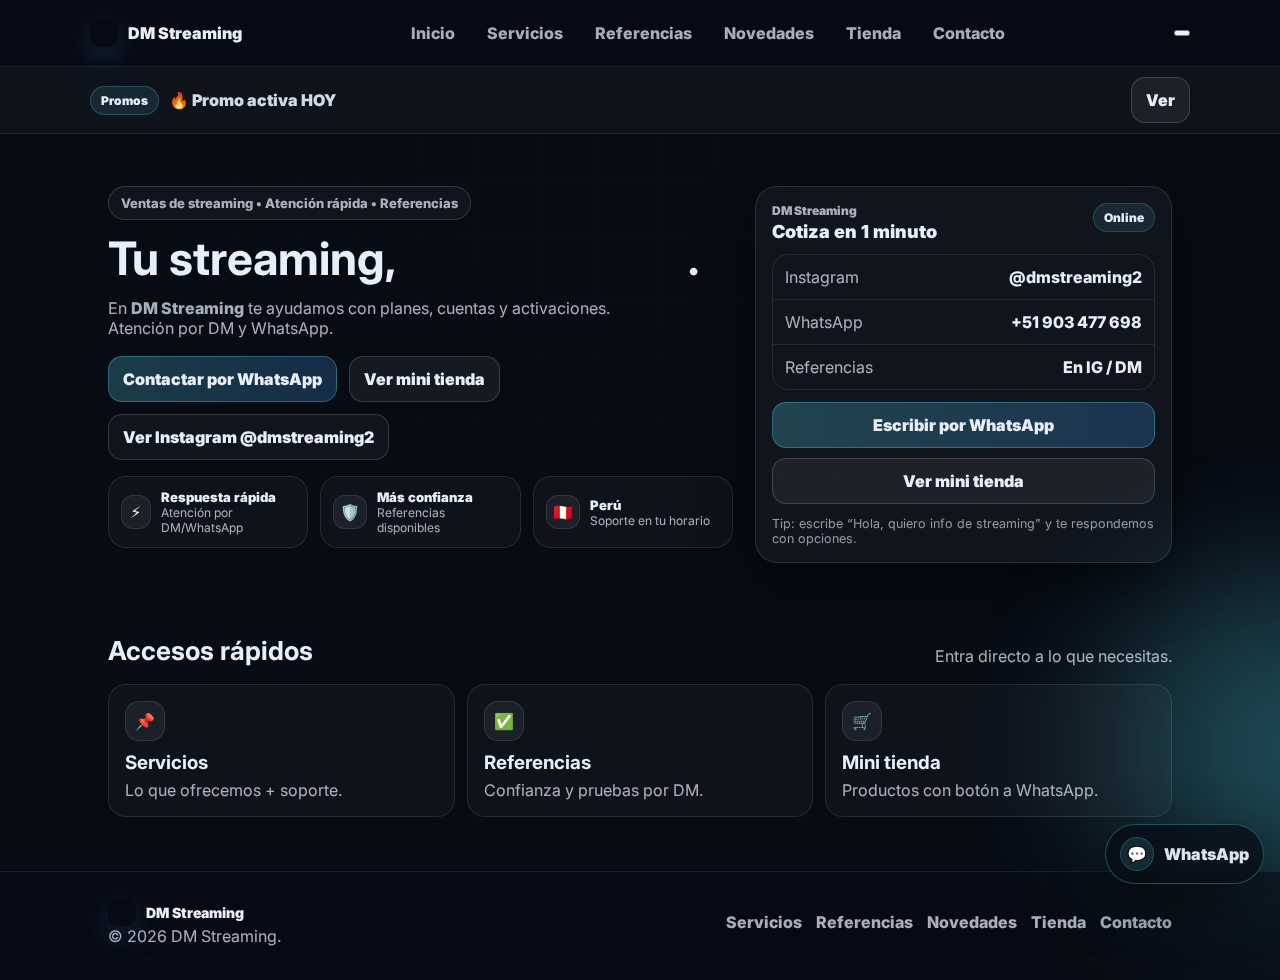
<file: index.html>
<!doctype html>
<html lang="es">
<head>
  <meta charset="utf-8" />
  <meta name="viewport" content="width=device-width, initial-scale=1" />
  <title>DM Streaming | Ventas de Streaming</title>
  <meta name="description" content="DM Streaming: venta de streaming y atención por DM. Contacto por WhatsApp e Instagram. Referencias disponibles." />
  <meta name="theme-color" content="#0b1220" />

  <meta property="og:title" content="DM Streaming | Ventas de Streaming" />
  <meta property="og:description" content="Ventas de streaming con atención rápida. Referencias disponibles. Escríbenos por WhatsApp o IG @dmstreaming2." />
  <meta property="og:type" content="website" />
  <meta property="og:image" content="./assets/og-cover.png" />
  <meta name="twitter:card" content="summary_large_image" />

  <link rel="preconnect" href="https://fonts.googleapis.com">
  <link rel="preconnect" href="https://fonts.gstatic.com" crossorigin>
  <link href="https://fonts.googleapis.com/css2?family=Inter:wght@400;600;700&display=swap" rel="stylesheet">
  <link rel="stylesheet" href="./styles.css" />
</head>

<body>
  <div class="bg">
    <div class="blob b1"></div>
    <div class="blob b2"></div>
    <div class="grid"></div>
  </div>

  <header class="header">
    <div class="container nav">
      <a class="brand" href="./index.html" aria-label="DM Streaming">
        <span class="logo"></span>
        <span>DM Streaming</span>
      </a>

      <nav class="menu" aria-label="Navegación">
        <a href="./index.html">Inicio</a>
        <a href="./pages/servicios.html">Servicios</a>
        <a href="./pages/referencias.html">Referencias</a>
        <a href="./pages/novedades.html">Novedades</a>
        <a href="./pages/tienda.html">Tienda</a>
        <a href="./pages/contacto.html">Contacto</a>
      </nav>

      <button class="hamburger" id="hamburger" aria-label="Abrir menú" aria-expanded="false">
        <span></span><span></span><span></span>
      </button>
    </div>

    <!-- MENÚ MÓVIL OPTIMIZADO -->
    <div class="container mobile" id="mobileMenu" hidden>
      <div class="mobile-links">
        <a href="./index.html">Inicio</a>
        <a href="./pages/tienda.html">Tienda</a>
        <a href="./pages/novedades.html">Novedades</a>
        <a href="./pages/contacto.html">Contacto</a>

        <!-- Links secundarios (siguen existiendo, pero menos prioridad) -->
        <a class="mobile-only" href="./pages/servicios.html">Servicios</a>
        <a class="mobile-only" href="./pages/referencias.html">Referencias</a>
      </div>

      <div class="mobile-cta">
        <a class="btn primary full" href="./pages/tienda.html">Abrir mini tienda</a>
        <a class="btn soft full" id="btnWhatsAppPanel" href="#" target="_blank" rel="noreferrer">WhatsApp</a>
      </div>
    </div>
  </header>

  <!-- BANNER AUTOMÁTICO (novedad más reciente) -->
  <div class="top-banner" id="topBanner" hidden>
    <div class="container banner-inner">
      <div class="banner-left">
        <span class="banner-pill" id="bannerTag">Novedad</span>
        <span class="banner-title" id="bannerTitle">—</span>
      </div>
      <a class="btn soft banner-btn" id="bannerCta" href="#" target="_blank" rel="noreferrer">Ver</a>
    </div>
  </div>

  <main class="hero">
    <div class="container hero-grid">
      <div class="hero-left">
        <div class="pill">Ventas de streaming • Atención rápida • Referencias</div>
        <h1>Tu streaming, <span class="grad">seguro y fácil</span>.</h1>
        <p class="lead">
          En <b>DM Streaming</b> te ayudamos con planes, cuentas y activaciones.
          Atención por DM y WhatsApp.
        </p>

        <!-- En móvil: 2 botones grandes (por el CSS responsive) -->
        <div class="cta-row">
          <a class="btn primary" id="btnWhatsAppTop" href="#" target="_blank" rel="noreferrer">
            Contactar por WhatsApp
          </a>
          <a class="btn soft" href="./pages/tienda.html">
            Ver mini tienda
          </a>
          <!-- Botón extra solo para PC -->
          <a class="btn ghost mobile-hide" href="https://instagram.com/dmstreaming2" target="_blank" rel="noreferrer">
            Ver Instagram @dmstreaming2
          </a>
        </div>

        <div class="trust">
          <div class="trust-item">
            <div class="trust-icon">⚡</div>
            <div>
              <div class="trust-title">Respuesta rápida</div>
              <div class="trust-sub">Atención por DM/WhatsApp</div>
            </div>
          </div>
          <div class="trust-item">
            <div class="trust-icon">🛡️</div>
            <div>
              <div class="trust-title">Más confianza</div>
              <div class="trust-sub">Referencias disponibles</div>
            </div>
          </div>
          <div class="trust-item">
            <div class="trust-icon">🇵🇪</div>
            <div>
              <div class="trust-title">Perú</div>
              <div class="trust-sub">Soporte en tu horario</div>
            </div>
          </div>
        </div>
      </div>

      <aside class="hero-card mobile-hide" aria-label="Tarjeta de contacto">
        <div class="card">
          <div class="card-top">
            <div>
              <div class="card-kicker">DM Streaming</div>
              <div class="card-title">Cotiza en 1 minuto</div>
            </div>
            <div class="badge">Online</div>
          </div>

          <div class="card-list">
            <div class="row"><span>Instagram</span><b>@dmstreaming2</b></div>
            <div class="row"><span>WhatsApp</span><b>+51 903 477 698</b></div>
            <div class="row"><span>Referencias</span><b>En IG / DM</b></div>
          </div>

          <div class="card-actions">
            <a class="btn primary full" id="btnWhatsAppCard" href="#" target="_blank" rel="noreferrer">
              Escribir por WhatsApp
            </a>
            <a class="btn soft full" href="./pages/tienda.html">
              Ver mini tienda
            </a>
          </div>

          <p class="fineprint">
            Tip: escribe “Hola, quiero info de streaming” y te respondemos con opciones.
          </p>
        </div>
      </aside>
    </div>
  </main>

  <section class="section">
    <div class="container">
      <div class="section-head">
        <h2>Accesos rápidos</h2>
        <p>Entra directo a lo que necesitas.</p>
      </div>

      <div class="cards">
        <a class="feature" href="./pages/servicios.html">
          <div class="feature-icon">📌</div>
          <h3>Servicios</h3>
          <p>Lo que ofrecemos + soporte.</p>
        </a>

        <a class="feature" href="./pages/referencias.html">
          <div class="feature-icon">✅</div>
          <h3>Referencias</h3>
          <p>Confianza y pruebas por DM.</p>
        </a>

        <a class="feature" href="./pages/tienda.html">
          <div class="feature-icon">🛒</div>
          <h3>Mini tienda</h3>
          <p>Productos con botón a WhatsApp.</p>
        </a>
      </div>
    </div>
  </section>

  <footer class="footer">
    <div class="container foot">
      <div class="foot-left">
        <div class="brand small">
          <span class="logo"></span>
          <span>DM Streaming</span>
        </div>
        <div class="muted">© <span id="year"></span> DM Streaming.</div>
      </div>

      <div class="foot-right">
        <a href="./pages/servicios.html">Servicios</a>
        <a href="./pages/referencias.html">Referencias</a>
        <a href="./pages/novedades.html">Novedades</a>
        <a href="./pages/tienda.html">Tienda</a>
        <a href="./pages/contacto.html">Contacto</a>
      </div>
    </div>
  </footer>

  <!-- BOTÓN FLOTANTE WHATSAPP -->
  <a class="wa-float" id="waFloat" href="#" target="_blank" rel="noreferrer" aria-label="WhatsApp">
    <span class="wa-ic">💬</span>
    <span class="wa-txt">WhatsApp</span>
  </a>

  <script src="./script.js"></script>
</body>
</html>
</file>
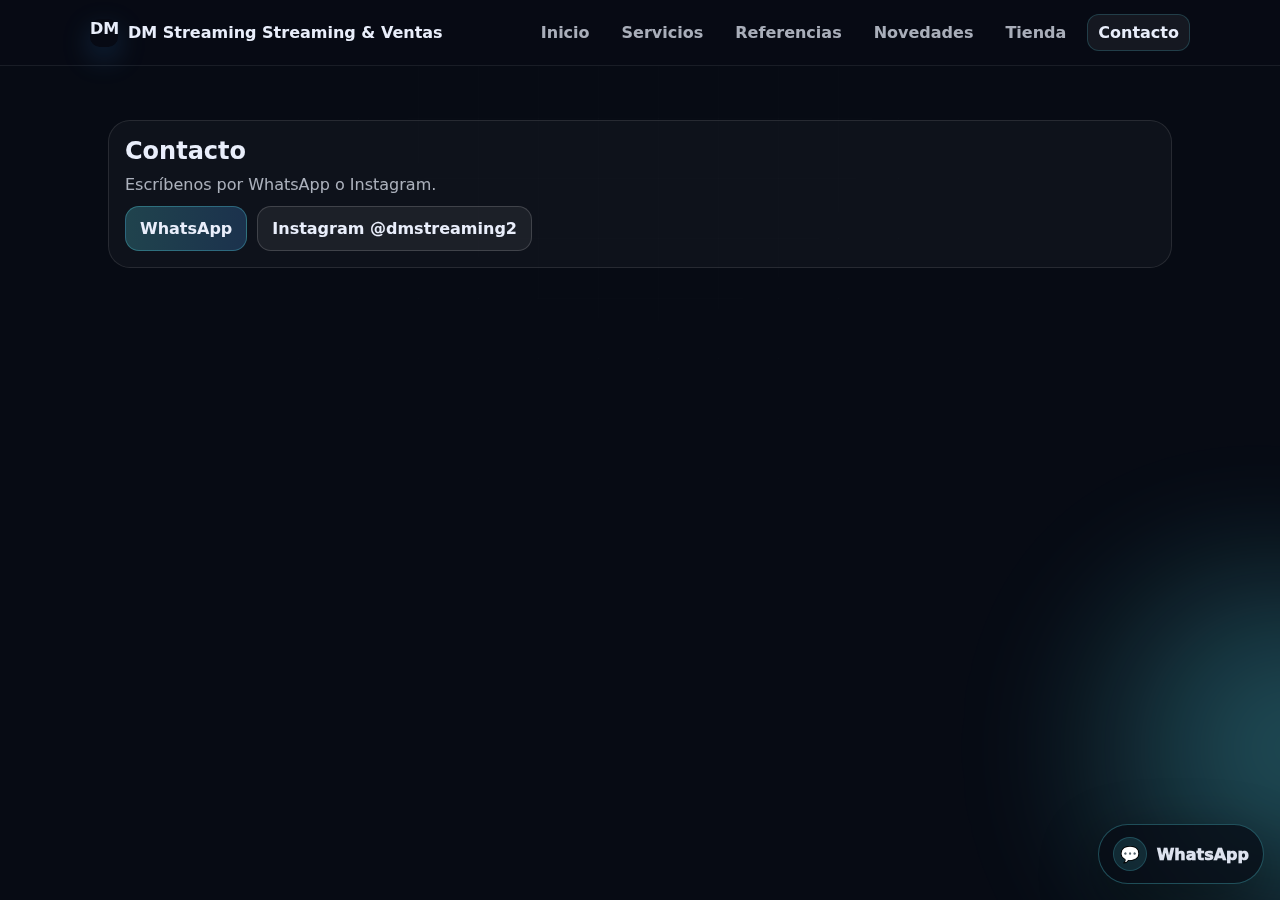
<file: pages/contacto.html>
<!doctype html>
<html lang="es">
<head>
  <meta charset="utf-8" />
  <meta name="viewport" content="width=device-width, initial-scale=1" />
  <title>Contacto | DM Streaming</title>
  <link rel="stylesheet" href="../styles.css" />
</head>
<body>
  <div class="bg">
    <div class="blob b1"></div>
    <div class="blob b2"></div>
    <div class="grid"></div>
  </div>

  <header class="header">
    <div class="container nav">
<a class="brand brand-modern" href="./index.html" aria-label="DM Streaming">
  <span class="logo logo-modern" aria-hidden="true">
    <span class="logo-glow"></span>
    <span class="logo-monogram">DM</span>
  </span>

  <span class="brand-text">
    <span class="brand-name">
      <span class="brand-dm">DM</span>
      <span class="brand-streaming">Streaming</span>
    </span>
    <span class="brand-sub">Streaming & Ventas</span>
  </span>
</a>
      <nav class="menu" aria-label="Navegación">
        <a href="../index.html">Inicio</a>
        <a href="./servicios.html">Servicios</a>
        <a href="./referencias.html">Referencias</a>
        <a href="./novedades.html">Novedades</a>
        <a href="./tienda.html">Tienda</a>
        <a class="active" href="./contacto.html">Contacto</a>
      </nav>
    </div>
  </header>

  <main class="section">
    <div class="container">
      <div class="box">
        <h2>Contacto</h2>
        <p>Escríbenos por WhatsApp o Instagram.</p>

        <div style="display:flex; gap:10px; flex-wrap:wrap; margin-top:12px;">
          <a class="btn primary" id="btnWhatsAppBottom" href="#" target="_blank" rel="noreferrer">WhatsApp</a>
          <a class="btn soft" href="https://instagram.com/dmstreaming2" target="_blank" rel="noreferrer">Instagram @dmstreaming2</a>
        </div>
      </div>
    </div>
  </main>

  <a class="wa-float" id="waFloat" href="#" target="_blank" rel="noreferrer" aria-label="WhatsApp">
    <span class="wa-ic">💬</span><span class="wa-txt">WhatsApp</span>
  </a>

  <script src="../script.js"></script>
</body>
</html>
</file>
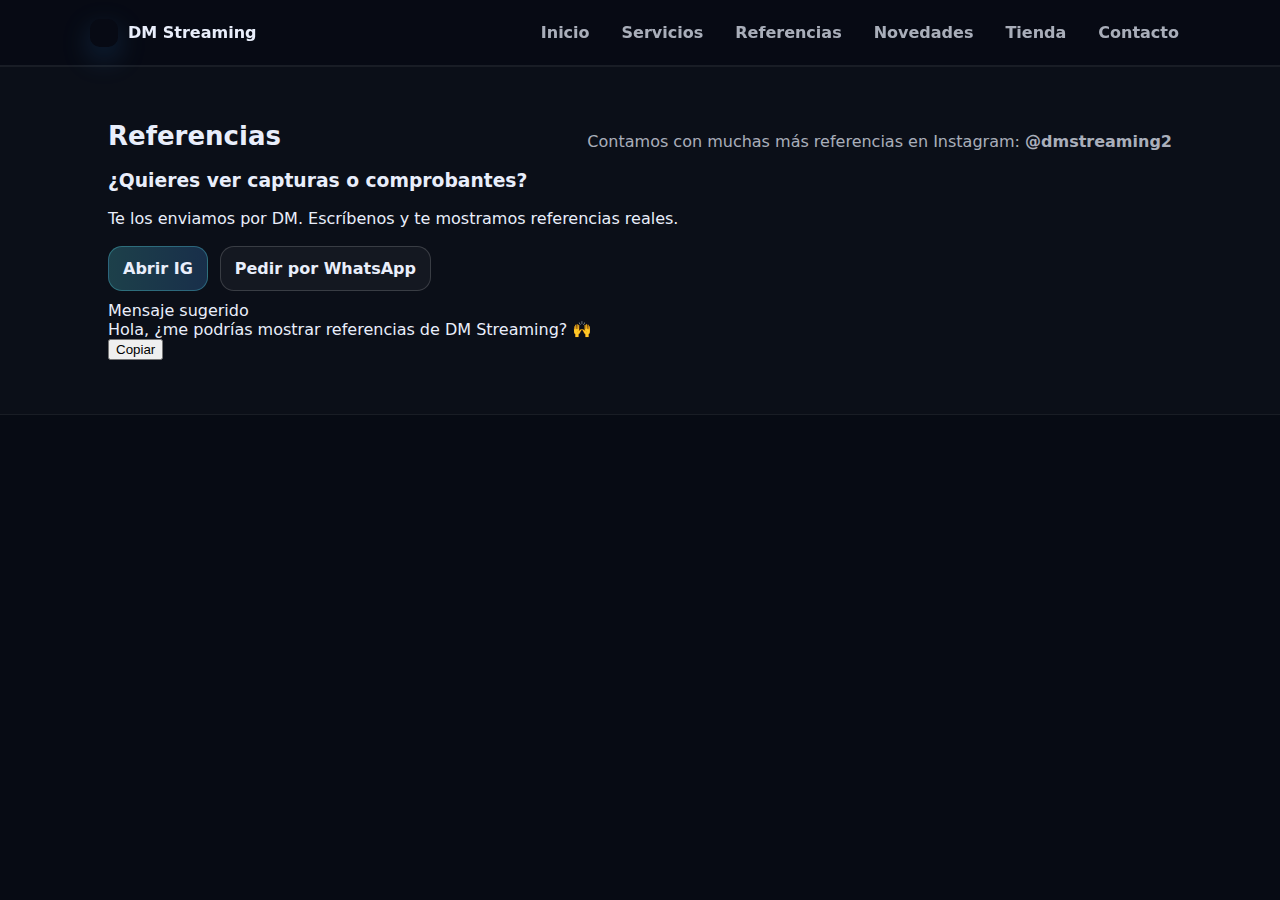
<file: pages/referencias.html>
<!doctype html>
<html lang="es">
<head>
  <meta charset="utf-8" />
  <meta name="viewport" content="width=device-width, initial-scale=1" />
  <title>Referencias | DM Streaming</title>
  <link rel="stylesheet" href="../styles.css" />
</head>
<body>
  <header class="header">
    <div class="container nav">
      <a class="brand" href="../index.html"><span class="logo"></span><span>DM Streaming</span></a>
      <nav class="menu">
        <a href="../index.html">Inicio</a>
        <a href="./servicios.html">Servicios</a>
        <a href="./referencias.html">Referencias</a>
        <a href="./novedades.html">Novedades</a>
        <a href="./tienda.html">Tienda</a>
        <a href="./contacto.html">Contacto</a>
      </nav>
    </div>
  </header>

  <section class="section alt">
    <div class="container">
      <div class="section-head">
        <h2>Referencias</h2>
        <p>Contamos con muchas más referencias en Instagram: <b>@dmstreaming2</b></p>
      </div>

      <div class="ref-box">
        <div class="ref-left">
          <h3>¿Quieres ver capturas o comprobantes?</h3>
          <p>Te los enviamos por DM. Escríbenos y te mostramos referencias reales.</p>
          <div class="cta-row">
            <a class="btn primary" href="https://instagram.com/dmstreaming2" target="_blank" rel="noreferrer">Abrir IG</a>
            <a class="btn ghost" id="btnWhatsAppRefs" href="#" target="_blank" rel="noreferrer">Pedir por WhatsApp</a>
          </div>
        </div>

        <div class="ref-right">
          <div class="mini">
            <div class="mini-title">Mensaje sugerido</div>
            <div class="mini-box" id="msgBox">Hola, ¿me podrías mostrar referencias de DM Streaming? 🙌</div>
            <button class="copy" id="copyBtn">Copiar</button>
            <div class="copy-ok" id="copyOk" hidden>Copiado ✅</div>
          </div>
        </div>
      </div>
    </div>
  </section>

  <script src="../script.js"></script>
</body>
</html>
</file>
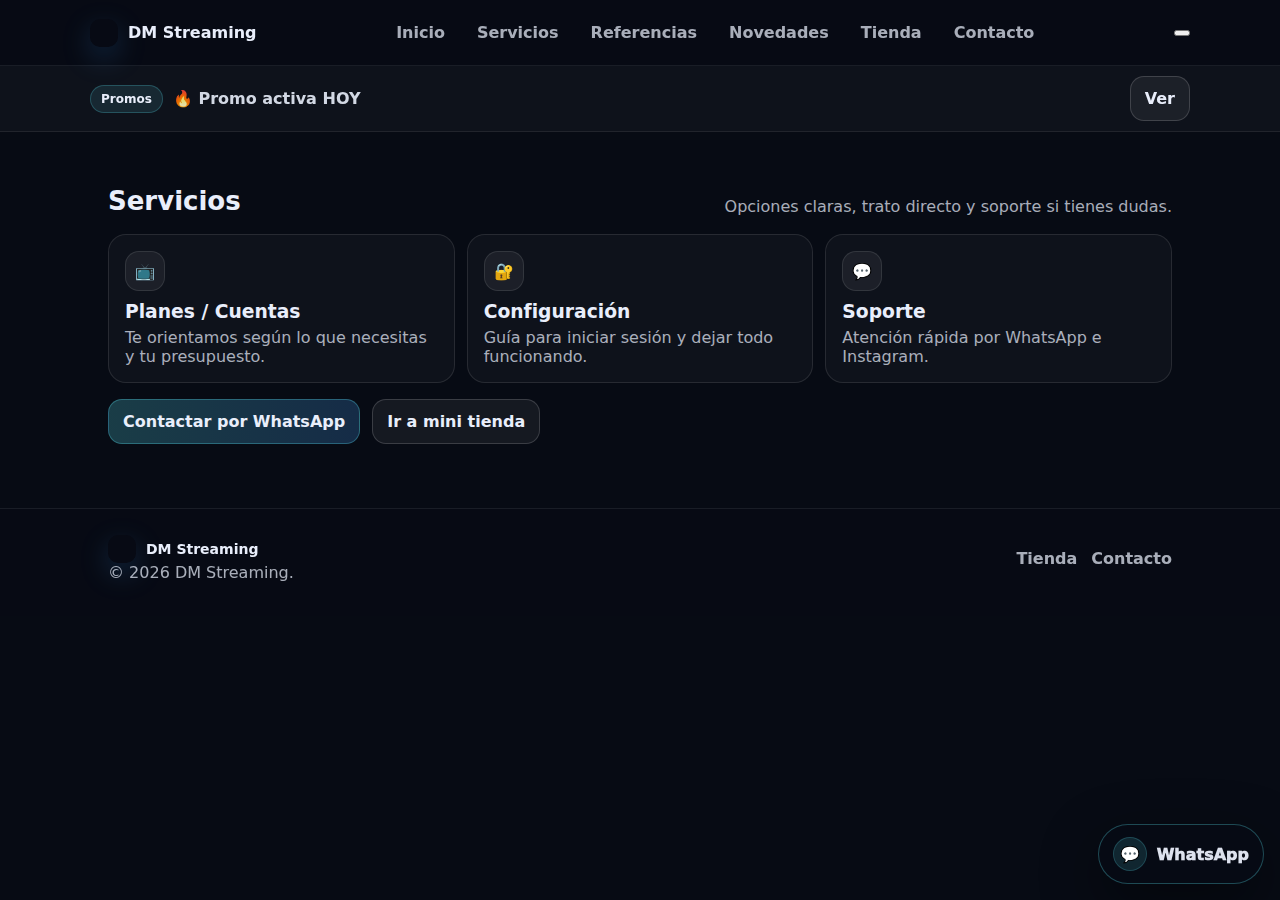
<file: pages/servicios.html>
<!doctype html>
<html lang="es">
<head>
  <meta charset="utf-8" />
  <meta name="viewport" content="width=device-width, initial-scale=1" />
  <title>Servicios | DM Streaming</title>

  <meta property="og:title" content="DM Streaming | Servicios" />
  <meta property="og:description" content="Servicios de streaming con atención rápida por WhatsApp e Instagram." />
  <meta property="og:type" content="website" />
  <meta property="og:image" content="../assets/og-cover.png" />
  <meta name="twitter:card" content="summary_large_image" />

  <link rel="stylesheet" href="../styles.css" />
</head>
<body>
  <header class="header">
    <div class="container nav">
      <a class="brand" href="../index.html"><span class="logo"></span><span>DM Streaming</span></a>
      <nav class="menu">
        <a href="../index.html">Inicio</a>
        <a href="./servicios.html">Servicios</a>
        <a href="./referencias.html">Referencias</a>
        <a href="./novedades.html">Novedades</a>
        <a href="./tienda.html">Tienda</a>
        <a href="./contacto.html">Contacto</a>
      </nav>
      <button class="hamburger" id="hamburger" aria-label="Abrir menú" aria-expanded="false">
        <span></span><span></span><span></span>
      </button>
    </div>

    <div class="container mobile" id="mobileMenu" hidden>
      <a href="../index.html">Inicio</a>
      <a href="./servicios.html">Servicios</a>
      <a href="./referencias.html">Referencias</a>
      <a href="./novedades.html">Novedades</a>
      <a href="./tienda.html">Tienda</a>
      <a href="./contacto.html">Contacto</a>
    </div>
  </header>

  <div class="top-banner" id="topBanner" hidden>
    <div class="container banner-inner">
      <div class="banner-left">
        <span class="banner-pill" id="bannerTag">Novedad</span>
        <span class="banner-title" id="bannerTitle">—</span>
      </div>
      <a class="btn soft banner-btn" id="bannerCta" href="#" target="_blank" rel="noreferrer">Ver</a>
    </div>
  </div>

  <section class="section">
    <div class="container">
      <div class="section-head">
        <h2>Servicios</h2>
        <p>Opciones claras, trato directo y soporte si tienes dudas.</p>
      </div>

      <div class="cards">
        <article class="feature">
          <div class="feature-icon">📺</div>
          <h3>Planes / Cuentas</h3>
          <p>Te orientamos según lo que necesitas y tu presupuesto.</p>
        </article>
        <article class="feature">
          <div class="feature-icon">🔐</div>
          <h3>Configuración</h3>
          <p>Guía para iniciar sesión y dejar todo funcionando.</p>
        </article>
        <article class="feature">
          <div class="feature-icon">💬</div>
          <h3>Soporte</h3>
          <p>Atención rápida por WhatsApp e Instagram.</p>
        </article>
      </div>

      <div class="cta-row" style="margin-top:16px">
        <a class="btn primary" id="btnWhatsAppTop" href="#" target="_blank" rel="noreferrer">Contactar por WhatsApp</a>
        <a class="btn soft" href="./tienda.html">Ir a mini tienda</a>
      </div>
    </div>
  </section>

  <footer class="footer">
    <div class="container foot">
      <div class="foot-left">
        <div class="brand small"><span class="logo"></span><span>DM Streaming</span></div>
        <div class="muted">© <span id="year"></span> DM Streaming.</div>
      </div>
      <div class="foot-right">
        <a href="./tienda.html">Tienda</a>
        <a href="./contacto.html">Contacto</a>
      </div>
    </div>
  </footer>

  <a class="wa-float" id="waFloat" href="#" target="_blank" rel="noreferrer" aria-label="WhatsApp">
    <span class="wa-ic">💬</span>
    <span class="wa-txt">WhatsApp</span>
  </a>

  <script src="../script.js"></script>
</body>
</html>
</file>
<file: styles.css>
:root{
  --bg: #070b14;
  --text: #e9eefb;
  --muted: rgba(233,238,251,.72);
  --blue: #4: #4aa3ff;
  --cyan: #5ef0ff;
  --shadow: 0 20px 60px rgba(0,0,0,.45);
  --radius: 18px;
}

*{box-sizing:border-box}
html{scroll-behavior:smooth}
body{
  margin:0;
  font-family: "Inter", system-ui, -apple-system, Segoe UI, Roboto, Arial, sans-serif;
  background: var(--bg);
  color: var(--text);
  overflow-x:hidden;
}
.container{max-width:1100px; margin:0 auto; padding:0 18px}
a{color:inherit; text-decoration:none}
.muted{color:var(--muted)}
b{font-weight:800}

/* Fondo */
.bg{position:fixed; inset:0; z-index:-1; pointer-events:none}
.blob{position:absolute; width:520px; height:520px; filter: blur(60px); opacity:.35; border-radius:999px}
.b1{left:-180px; top:-120px; background: radial-gradient(circle at 30% 30%, var(--blue), transparent 60%)}
.b2{right:-220px; bottom:-160px; background: radial-gradient(circle at 60% 40%, var(--cyan), transparent 60%)}
.grid{
  position:absolute; inset:-2px;
  background-image:
    linear-gradient(to right, rgba(255,255,255,.05) 1px, transparent 1px),
    linear-gradient(to bottom, rgba(255,255,255,.05) 1px, transparent 1px);
  background-size: 60px 60px;
  mask-image: radial-gradient(circle at 50% 10%, black 0%, transparent 65%);
  opacity:.22;
}

/* Header */
.header{
  position:sticky; top:0; z-index:50;
  backdrop-filter: blur(12px);
  background: rgba(7,11,20,.55);
  border-bottom: 1px solid rgba(255,255,255,.08);
}
.nav{display:flex; align-items:center; justify-content:space-between; gap:16px; padding:14px 0; flex-wrap:wrap}
.brand{display:flex; align-items:center; gap:10px; font-weight:900}
.brand.small{font-size:14px}
.logo{
  width:28px; height:28px; border-radius:10px;
  background: radial-gradient(circle at 30% 30%, var(--cyan), var(--blue));
  box-shadow: 0 10px 30px rgba(74,163,255,.22);
}

/* ✅ MENU SIEMPRE VISIBLE */
.menu{
  display:flex;
  gap:10px;
  color:var(--muted);
  font-weight:800;
  flex-wrap:wrap;
  justify-content:flex-end;
}
.menu a{
  padding:8px 10px;
  border-radius:12px;
  border:1px solid transparent;
}
.menu a:hover{
  background: rgba(255,255,255,.06);
  color: var(--text);
}
.menu a.active{
  color: var(--text);
  background: rgba(255,255,255,.06);
  border-color: rgba(94,240,255,.18);
}

/* Botones */
.btn{
  display:inline-flex; align-items:center; justify-content:center;
  padding:12px 14px;
  border-radius:14px;
  border:1px solid rgba(255,255,255,.16);
  font-weight:900;
  cursor:pointer;
  background: transparent;
  color: var(--text);
  transition: transform .15s ease, background .15s ease;
}
.btn:hover{transform: translateY(-1px)}
.btn.primary{
  background: linear-gradient(90deg, rgba(94,240,255,.22), rgba(74,163,255,.22));
  border-color: rgba(94,240,255,.28);
}
.btn.ghost{background: rgba(255,255,255,.04)}
.btn.soft{background: rgba(255,255,255,.06)}
.btn.full{width:100%}

/* Hero */
.hero{padding:52px 0 18px}
.hero-grid{display:grid; grid-template-columns: 1.2fr .8fr; gap:22px; align-items:start}
.pill{
  display:inline-block;
  padding:8px 12px;
  border:1px solid rgba(255,255,255,.16);
  background: rgba(255,255,255,.04);
  border-radius:999px;
  color:var(--muted);
  font-weight:800;
  font-size:13px;
}
h1{font-size:46px; line-height:1.05; margin:14px 0 12px}
.grad{background: linear-gradient(90deg, var(--cyan), var(--blue)); -webkit-background-clip:text; background-clip:text; color:transparent}
.lead{color:var(--muted); font-size:16px; max-width:56ch}
.cta-row{display:flex; gap:12px; flex-wrap:wrap; margin:18px 0 10px}

.trust{display:grid; grid-template-columns:repeat(3, minmax(0,1fr)); gap:12px; margin-top:16px}
.trust-item{
  display:flex; gap:10px; align-items:center;
  padding:12px;
  border:1px solid rgba(255,255,255,.10);
  background: rgba(255,255,255,.03);
  border-radius: var(--radius);
}
.trust-icon{
  width:34px; height:34px; display:grid; place-items:center;
  border-radius:12px; background: rgba(255,255,255,.06);
  border:1px solid rgba(255,255,255,.10);
}
.trust-title{font-weight:1000; font-size:13px}
.trust-sub{color:var(--muted); font-size:12px}

/* Card */
.hero-card .card{
  border:1px solid rgba(255,255,255,.12);
  background: rgba(255,255,255,.04);
  border-radius: 22px;
  padding:16px;
  box-shadow: var(--shadow);
}
.card-top{display:flex; justify-content:space-between; align-items:flex-start; gap:10px; margin-bottom:10px}
.card-kicker{color:var(--muted); font-weight:900; font-size:12px}
.card-title{font-weight:1000; font-size:18px; margin-top:3px}
.badge{
  padding:6px 10px; border-radius:999px;
  background: rgba(94,240,255,.10);
  border:1px solid rgba(94,240,255,.18);
  font-weight:1000; font-size:12px;
}
.card-list{margin:12px 0; border:1px solid rgba(255,255,255,.10); border-radius:16px; overflow:hidden}
.row{display:flex; justify-content:space-between; gap:10px; padding:12px; border-bottom:1px solid rgba(255,255,255,.08); color:var(--muted)}
.row b{color:var(--text)}
.row:last-child{border-bottom:none}
.card-actions{display:grid; gap:10px; margin-top:10px}
.fineprint{margin:12px 0 0; color:rgba(233,238,251,.60); font-size:12.5px}

/* Secciones */
.section{padding:54px 0}
.section.alt{background: rgba(255,255,255,.02); border-top:1px solid rgba(255,255,255,.06); border-bottom:1px solid rgba(255,255,255,.06)}
.section-head{display:flex; justify-content:space-between; align-items:flex-end; gap:18px; margin-bottom:18px}
.section-head h2{margin:0; font-size:26px}
.section-head p{margin:0; color:var(--muted); max-width:60ch}

.cards{display:grid; gap:12px; grid-template-columns:repeat(3, minmax(0,1fr))}
.feature{border:1px solid rgba(255,255,255,.10); background: rgba(255,255,255,.03); border-radius: var(--radius); padding:16px}
.feature-icon{
  width:40px; height:40px; display:grid; place-items:center;
  border-radius:14px; background: rgba(255,255,255,.06);
  border:1px solid rgba(255,255,255,.10);
  margin-bottom:10px;
}
.feature h3{margin:0 0 6px}
.feature p{margin:0; color:var(--muted)}

/* Boxes */
.box{
  border:1px solid rgba(255,255,255,.10);
  background: rgba(255,255,255,.03);
  border-radius: 22px;
  padding:16px;
}
.box h2{margin:0 0 10px}
.box p{margin:0 0 10px; color:var(--muted)}
.list{margin:0; padding-left:18px; color:var(--muted)}
.list li{margin:8px 0}

/* Novedades */
.posts-grid{display:grid; grid-template-columns: repeat(3, minmax(0, 1fr)); gap:12px}
.post{border:1px solid rgba(255,255,255,.10); background: rgba(255,255,255,.03); border-radius: var(--radius); padding:16px}
.post-top{display:flex; justify-content:space-between; align-items:flex-start; gap:10px; margin-bottom:10px}
.post-tag{padding:6px 10px; border-radius:999px; background: rgba(74,163,255,.12); border:1px solid rgba(74,163,255,.22); font-weight:1000; font-size:12px}
.post-date{color: rgba(233,238,251,.58); font-weight:900; font-size:12px}
.post h3{margin:0 0 6px}
.post p{margin:0 0 12px; color:var(--muted)}

/* Tienda */
.store-toolbar{display:flex; justify-content:space-between; align-items:center; gap:12px; margin-bottom:12px; flex-wrap:wrap}
.store-filters{display:flex; gap:8px; flex-wrap:wrap}
.filter{padding:10px 12px; border-radius:999px; border:1px solid rgba(255,255,255,.16); background: rgba(255,255,255,.04); color: var(--text); font-weight:1000; cursor:pointer}
.filter:hover{background: rgba(255,255,255,.06)}
.filter.active{border-color: rgba(94,240,255,.28); background: linear-gradient(90deg, rgba(94,240,255,.18), rgba(74,163,255,.18))}
.store-search{display:flex; align-items:center; gap:10px; padding:10px 12px; border-radius: 14px; border:1px solid rgba(255,255,255,.16); background: rgba(255,255,255,.04)}
.store-search input{border:none; outline:none; background: transparent; color: var(--text); min-width: 220px}

.store-grid{display:grid; grid-template-columns: repeat(2, minmax(0, 1fr)); gap:12px}
.store-item{
  position:relative;
  border:1px solid rgba(255,255,255,.10);
  background: rgba(255,255,255,.03);
  border-radius: var(--radius);
  padding:16px;
  overflow:hidden;
}
.store-item.featured{
  border-color: rgba(94,240,255,.28);
  background: linear-gradient(180deg, rgba(94,240,255,.08), rgba(255,255,255,.03));
}
.ribbon{
  position:absolute;
  top:12px; left:-34px;
  transform: rotate(-18deg);
  background: linear-gradient(90deg, rgba(94,240,255,.30), rgba(74,163,255,.30));
  border:1px solid rgba(94,240,255,.25);
  padding:8px 44px;
  font-weight:1000;
  font-size:12px;
  border-radius:999px;
  letter-spacing:.2px;
  box-shadow: 0 18px 60px rgba(94,240,255,.10);
}
.store-header{display:flex; gap:12px; align-items:flex-start; justify-content:space-between}
.store-logo{
  width:46px; height:46px;
  border-radius: 16px;
  border:1px solid rgba(255,255,255,.12);
  background: rgba(255,255,255,.04);
  display:grid; place-items:center;
  flex: 0 0 auto;
  overflow:hidden;
}
.store-logo img{width:72%; height:72%; object-fit:contain; filter: drop-shadow(0 10px 18px rgba(0,0,0,.35))}
.store-headtext{flex: 1 1 auto; min-width:0}
.store-name{font-weight:1000; font-size:16px; line-height:1.15}
.store-meta{display:flex; gap:8px; flex-wrap:wrap; margin-top:8px}
.store-badge{
  display:inline-block;
  padding:6px 10px;
  border-radius:999px;
  border:1px solid rgba(255,255,255,.18);
  background: rgba(255,255,255,.06);
  font-weight:1000;
  font-size:12px;
}
.badge-new{border-color: rgba(94,240,255,.25); background: rgba(94,240,255,.12)}
.badge-offer{border-color: rgba(255,204,102,.28); background: rgba(255,204,102,.12)}
.badge-promo{border-color: rgba(180,120,255,.28); background: rgba(180,120,255,.12)}
.badge-default{border-color: rgba(74,163,255,.22); background: rgba(74,163,255,.12)}
.store-stock{
  display:inline-block;
  padding:6px 10px;
  border-radius:999px;
  border:1px solid rgba(94,240,255,.22);
  background: rgba(94,240,255,.10);
  font-weight:900;
  font-size:12px;
}
.store-desc{color: var(--muted); margin:12px 0 12px}
.store-price{
  padding:8px 12px;
  border-radius:999px;
  border:1px solid rgba(94,240,255,.20);
  background: rgba(94,240,255,.10);
  font-weight:1000;
  white-space:nowrap;
}

/* Banner superior */
.top-banner{
  position:sticky;
  top:64px;
  z-index:40;
  background: rgba(255,255,255,.03);
  border-bottom: 1px solid rgba(255,255,255,.08);
  backdrop-filter: blur(10px);
}
.banner-inner{
  display:flex;
  align-items:center;
  justify-content:space-between;
  gap:12px;
  padding:10px 0;
}
.banner-left{
  display:flex;
  align-items:center;
  gap:10px;
  min-width:0;
}
.banner-pill{
  display:inline-block;
  padding:6px 10px;
  border-radius:999px;
  border:1px solid rgba(94,240,255,.22);
  background: rgba(94,240,255,.10);
  font-weight:900;
  font-size:12px;
  white-space:nowrap;
}
.banner-title{
  font-weight:900;
  color: rgba(233,238,251,.9);
  white-space:nowrap;
  overflow:hidden;
  text-overflow:ellipsis;
  max-width: 64vw;
}
.banner-btn{white-space:nowrap}

/* WhatsApp float */
.wa-float{
  position:fixed;
  right:16px;
  bottom:16px;
  z-index:9999;
  display:flex;
  align-items:center;
  gap:10px;
  padding:12px 14px;
  border-radius:999px;
  border:1px solid rgba(94,240,255,.28);
  background: rgba(7,11,20,.75);
  backdrop-filter: blur(10px);
  box-shadow: 0 20px 60px rgba(0,0,0,.45);
}
.wa-float:hover{
  transform: translateY(-1px);
  background: rgba(7,11,20,.88);
}
.wa-ic{
  width:34px;
  height:34px;
  border-radius:999px;
  display:grid;
  place-items:center;
  background: rgba(94,240,255,.12);
  border:1px solid rgba(94,240,255,.18);
}
.wa-txt{font-weight:1000; color: rgba(233,238,251,.95)}

/* Footer */
.footer{padding:26px 0 34px; border-top:1px solid rgba(255,255,255,.08); background: rgba(7,11,20,.55); backdrop-filter: blur(10px)}
.foot{display:flex; align-items:center; justify-content:space-between; gap:14px; flex-wrap:wrap}
.foot-right{display:flex; gap:14px; color:var(--muted); font-weight:800; flex-wrap:wrap}
.foot-right a:hover{color:var(--text)}

/* ✅ Responsive: mismo menú, pero mejor en móvil */
@media (max-width: 900px){
  .container{padding:0 14px}
  .hero{padding:22px 0 10px}
  .hero-grid{grid-template-columns:1fr; gap:14px}
  h1{font-size:36px; line-height:1.04}
  .lead{font-size:15px}
  .pill{font-size:12.5px}

  .cta-row{gap:10px}
  .cta-row .btn{width:100%}

  .trust{grid-template-columns:1fr; margin-top:12px}
  .cards{grid-template-columns:1fr}
  .posts-grid{grid-template-columns:1fr}
  .store-grid{grid-template-columns:1fr}

  /* Menú: se acomoda mejor en móvil */
  .menu{
    width:100%;
    justify-content:flex-start;
  }
  .menu a{
    padding:10px 12px;
    background: rgba(255,255,255,.03);
    border:1px solid rgba(255,255,255,.08);
  }

  .banner-title{max-width:48vw}
  .wa-txt{display:none}
}
/* ===== TEXTO HERO MÁS VISIBLE ===== */
.grad-strong{
  background: linear-gradient(
    90deg,
    #5ef0ff 0%,
    #4aa3ff 40%,
    #9b8cff 100%
  );
  -webkit-background-clip: text;
  background-clip: text;
  color: transparent;
  font-weight: 1000;
  text-shadow:
    0 0 12px rgba(94,240,255,.35),
    0 0 22px rgba(74,163,255,.25);
}
/* ===== LOGO CON IMAGEN ===== */
.logo-img{
  width:36px;
  height:36px;
  border-radius:12px;
  overflow:hidden;
  border:1px solid rgba(255,255,255,.12);
  background: rgba(255,255,255,.04);
  box-shadow: 0 10px 30px rgba(0,0,0,.35);
  display:grid;
  place-items:center;
}
.logo-img img{
  width:100%;
  height:100%;
  object-fit:cover; /* si tu logo es cuadrado */
  display:block;
}

/* Si tu logo es tipo "isotipo" con fondo transparente y quieres que no lo recorte:
   cambia object-fit:cover por contain.
*/
@media (max-width: 900px){
  .logo-img{ width:32px; height:32px; border-radius:11px; }
}
</file>
